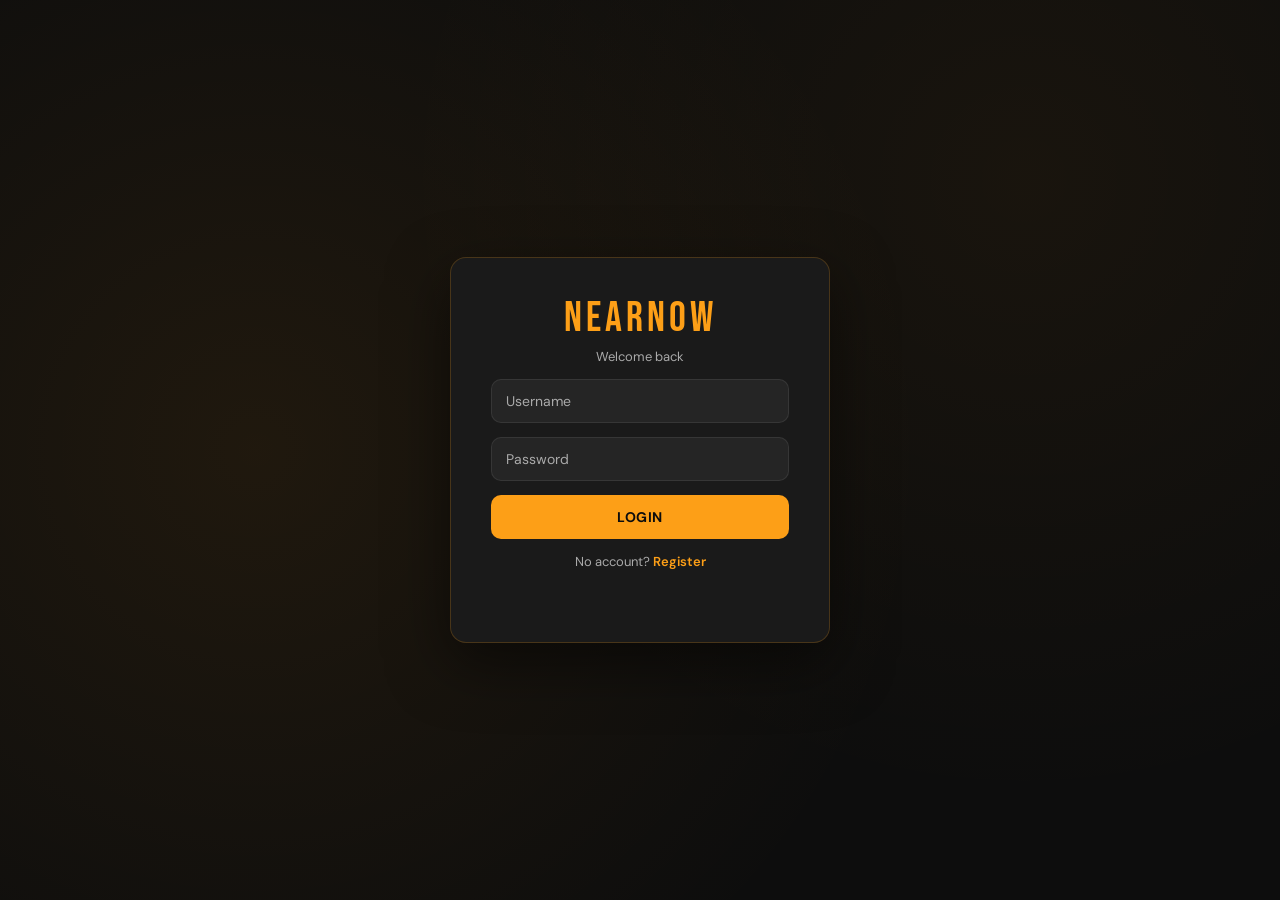
<file: src/main/resources/static/login.html>
<!DOCTYPE html>
<html lang="en">
<head>
  <meta charset="UTF-8"/>
  <title>NearNow — Login</title>
  <link rel="stylesheet" href="style.css"/>
</head>
<body class="auth-page">
  <div class="auth-box">
    <div class="auth-logo">NEARNOW</div>
    <p class="auth-sub">Welcome back</p>
    <input type="text" id="username" placeholder="Username"/>
    <input type="password" id="password" placeholder="Password"/>
    <button onclick="login()">Login</button>
    <p class="auth-link">No account? <a href="register.html">Register</a></p>
    <p id="msg"></p>
  </div>
  <script>
    async function login() {
      const res = await fetch('/api/auth/login', {
        method: 'POST',
        headers: { 'Content-Type': 'application/json' },
        body: JSON.stringify({
          username: document.getElementById('username').value,
          password: document.getElementById('password').value
        })
      });
      const data = await res.json();
      const msg = document.getElementById('msg');
      if (res.ok) {
        localStorage.setItem('nearnow_user', data.username);
        msg.style.color = 'green';
        msg.textContent = 'Login successful! Redirecting...';
        setTimeout(() => window.location.href = 'index.html', 1000);
      } else {
        msg.style.color = 'red';
        msg.textContent = data.error;
      }
    }
  </script>
</body>
</html>
</file>
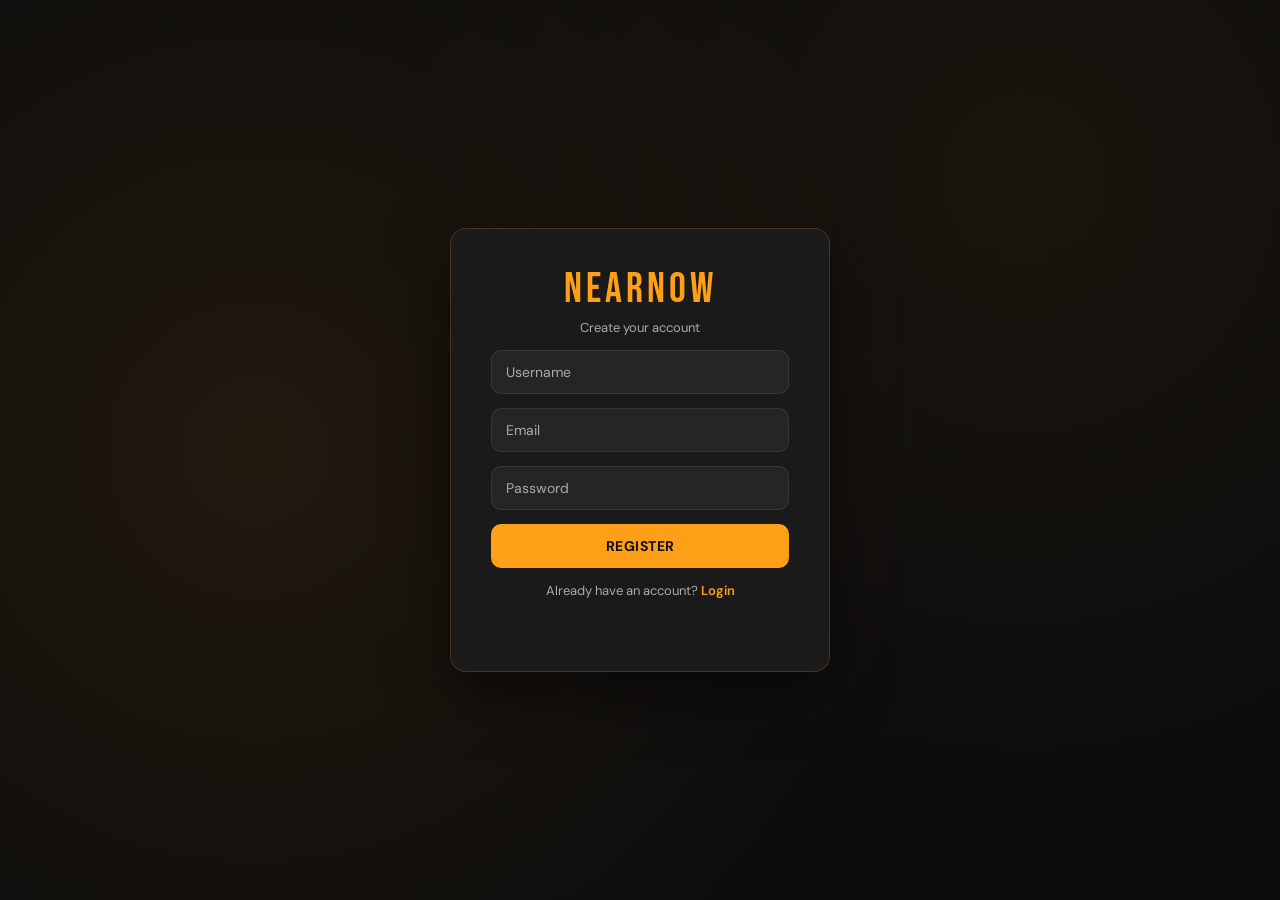
<file: src/main/resources/static/register.html>
<!DOCTYPE html>
<html lang="en">
<head>
  <meta charset="UTF-8"/>
  <title>NearNow — Register</title>
  <link rel="stylesheet" href="style.css"/>
</head>
<body class="auth-page">
  <div class="auth-box">
    <div class="auth-logo">NEARNOW</div>
    <p class="auth-sub">Create your account</p>
    <input type="text" id="username" placeholder="Username"/>
    <input type="email" id="email" placeholder="Email"/>
    <input type="password" id="password" placeholder="Password"/>
    <button onclick="register()">Register</button>
    <p class="auth-link">Already have an account? <a href="login.html">Login</a></p>
    <p id="msg"></p>
  </div>
  <script>
    async function register() {
      const res = await fetch('/api/auth/register', {
        method: 'POST',
        headers: { 'Content-Type': 'application/json' },
        body: JSON.stringify({
          username: document.getElementById('username').value,
          email:    document.getElementById('email').value,
          password: document.getElementById('password').value
        })
      });
      const data = await res.json();
      const msg = document.getElementById('msg');
      if (res.ok) {
        msg.style.color = 'green';
        msg.textContent = 'Registered! Redirecting to login...';
        setTimeout(() => window.location.href = 'login.html', 1500);
      } else {
        msg.style.color = 'red';
        msg.textContent = data.error;
      }
    }
  </script>
</body>
</html>
</file>
<file: src/main/resources/static/style.css>
@import url('https://fonts.googleapis.com/css2?family=Bebas+Neue&family=DM+Sans:wght@400;500;600;700&display=swap');

:root {
  --orange: #fd9f17;
  --orange-dark: #e08a00;
  --black: #0d0d0d;
  --black-soft: #1a1a1a;
  --black-mid: #2a2a2a;
  --white: #ffffff;
  --gray-100: #f7f7f7;
  --gray-200: #eeeeee;
  --gray-400: #aaaaaa;
  --gray-600: #666666;
  --sidebar-width: 340px;
  --header-height: 64px;
  --radius: 10px;
  --shadow: 0 2px 12px rgba(0,0,0,0.08);
}

* { margin: 0; padding: 0; box-sizing: border-box; }

body {
  display: flex;
  flex-direction: column;
  height: 100vh;
  font-family: 'DM Sans', sans-serif;
  background: var(--gray-100);
  overflow: hidden;
}

/* ── HEADER ── */
#brand {
  display: flex;
  align-items: center;
  gap: 14px;
  padding: 0 20px;
  height: var(--header-height);
  background: var(--black);
  border-bottom: 3px solid var(--orange);
  flex-shrink: 0;
  width: 100%;
  z-index: 1000;
  position: relative;
}

#brand h1 {
  font-family: 'Bebas Neue', sans-serif;
  font-size: 32px;
  color: var(--orange);
  letter-spacing: 3px;
  line-height: 1;
}

#brand h1 span {
  color: var(--white);
}

#live-badge {
  background: #e74c3c;
  color: white;
  font-size: 9px;
  font-weight: 700;
  padding: 3px 8px;
  border-radius: 20px;
  letter-spacing: 1.5px;
  animation: pulse 1.5s infinite;
  font-family: 'DM Sans', sans-serif;
}

@keyframes pulse {
  0%, 100% { opacity: 1; }
  50% { opacity: 0.4; }
}

#user-count {
  font-size: 12px;
  font-weight: 600;
  color: var(--orange);
  background: rgba(253,159,23,0.12);
  padding: 5px 12px;
  border-radius: 20px;
  border: 1px solid rgba(253,159,23,0.3);
  letter-spacing: 0.3px;
}

#brand .logout-btn {
  margin-left: auto;
  background: transparent;
  border: 1.5px solid rgba(255,255,255,0.15);
  padding: 7px 16px;
  border-radius: var(--radius);
  cursor: pointer;
  font-size: 12px;
  font-weight: 600;
  color: var(--gray-400);
  font-family: 'DM Sans', sans-serif;
  letter-spacing: 0.3px;
  transition: all 0.2s;
}

#brand .logout-btn:hover {
  border-color: var(--orange);
  color: var(--orange);
}

/* ── MAIN ── */
#main {
  display: flex;
  flex: 1;
  overflow: hidden;
  position: relative;
}

/* ── SIDEBAR RESIZER ── */
#resizer {
  width: 5px;
  background: var(--gray-200);
  cursor: col-resize;
  flex-shrink: 0;
  transition: background 0.2s;
  z-index: 100;
  position: relative;
}

#resizer:hover,
#resizer.dragging {
  background: var(--orange);
}

#resizer::after {
  content: '⋮';
  position: absolute;
  top: 50%;
  left: 50%;
  transform: translate(-50%, -50%);
  color: var(--gray-400);
  font-size: 14px;
  pointer-events: none;
}

/* ── SIDEBAR ── */
#sidebar {
  width: var(--sidebar-width);
  min-width: 260px;
  max-width: 600px;
  background: var(--white);
  border-right: 1px solid var(--gray-200);
  display: flex;
  flex-direction: column;
  overflow-y: auto;
  flex-shrink: 0;
  z-index: 999;
}

/* ── SEARCH ── */
#search-section {
  padding: 14px 16px;
  border-bottom: 1px solid var(--gray-200);
  background: var(--gray-100);
}

#search-box {
  display: flex;
  gap: 8px;
}

#search-input {
  flex: 1;
  padding: 10px 14px;
  border: 1.5px solid var(--gray-200);
  border-radius: var(--radius);
  font-size: 13px;
  outline: none;
  font-family: 'DM Sans', sans-serif;
  background: white;
  color: var(--black);
  transition: border 0.2s;
}

#search-input:focus { border-color: var(--orange); }

#search-btn {
  background: var(--orange);
  border: none;
  border-radius: var(--radius);
  padding: 0 16px;
  font-size: 15px;
  cursor: pointer;
  color: white;
  transition: background 0.2s;
}

#search-btn:hover { background: var(--orange-dark); }

#search-results {
  margin-top: 8px;
  display: flex;
  flex-direction: column;
  gap: 4px;
}

.search-result-item {
  padding: 8px 12px;
  border-radius: 8px;
  font-size: 13px;
  color: var(--black-soft);
  cursor: pointer;
  background: white;
  border: 1px solid var(--gray-200);
  transition: all 0.15s;
  white-space: nowrap;
  overflow: hidden;
  text-overflow: ellipsis;
  font-family: 'DM Sans', sans-serif;
}

.search-result-item:hover {
  background: #fff8ee;
  border-color: var(--orange);
  color: var(--orange-dark);
}

.search-hint { font-size: 12px; color: var(--gray-400); padding: 4px 2px; }

/* ── FORM ── */
#form-section {
  padding: 16px;
  border-bottom: 1px solid var(--gray-200);
  display: flex;
  flex-direction: column;
  gap: 10px;
  background: var(--white);
}

.section-title {
  font-size: 11px;
  font-weight: 700;
  text-transform: uppercase;
  letter-spacing: 1px;
  color: var(--orange);
  padding-bottom: 4px;
  border-bottom: 2px solid var(--orange);
  display: inline-block;
}

#form-section input,
#form-section textarea,
#form-section select {
  width: 100%;
  padding: 10px 12px;
  border: 1.5px solid var(--gray-200);
  border-radius: var(--radius);
  font-size: 13px;
  color: var(--black);
  outline: none;
  transition: border 0.2s;
  font-family: 'DM Sans', sans-serif;
  background: var(--gray-100);
}

#form-section input:focus,
#form-section textarea:focus,
#form-section select:focus {
  border-color: var(--orange);
  background: white;
}

.form-row {
  display: flex;
  gap: 8px;
}

.form-row input,
.form-row select {
  flex: 1;
}

#pin-btn {
  background: var(--orange);
  color: var(--black);
  border: none;
  padding: 11px;
  border-radius: var(--radius);
  font-size: 13px;
  font-weight: 700;
  cursor: pointer;
  transition: all 0.2s;
  letter-spacing: 0.5px;
  font-family: 'DM Sans', sans-serif;
  text-transform: uppercase;
}

#pin-btn:hover { background: var(--orange-dark); }
#pin-btn.active { background: #e74c3c; color: white; }

#pin-hint {
  font-size: 12px;
  color: #e74c3c;
  text-align: center;
  font-weight: 600;
  padding: 6px;
  background: #fce4e4;
  border-radius: 6px;
}

#events-page-btn {
  width: 100%;
  padding: 11px;
  background: var(--black);
  color: var(--white);
  border: none;
  border-radius: var(--radius);
  font-size: 13px;
  font-weight: 700;
  cursor: pointer;
  transition: all 0.2s;
  letter-spacing: 0.5px;
  font-family: 'DM Sans', sans-serif;
  text-transform: uppercase;
}

#events-page-btn:hover {
  background: var(--black-mid);
  color: var(--orange);
}

/* ── FILTERS ── */
#filter-bar {
  padding: 14px 16px;
  border-bottom: 1px solid var(--gray-200);
  background: var(--gray-100);
}

.filter-label {
  font-size: 10px;
  font-weight: 700;
  text-transform: uppercase;
  letter-spacing: 1px;
  color: var(--gray-400);
  margin-bottom: 10px;
}

.filter-buttons { display: flex; flex-wrap: wrap; gap: 6px; }

.filter-btn {
  font-size: 12px;
  padding: 5px 12px;
  border-radius: 20px;
  border: 1.5px solid var(--cat-color);
  color: var(--cat-color);
  background: white;
  cursor: pointer;
  font-weight: 600;
  transition: all 0.2s;
  font-family: 'DM Sans', sans-serif;
}

.filter-btn.filter-active {
  background: var(--cat-color);
  color: white;
}

.filter-btn:hover { opacity: 0.8; }

/* ── EVENT LIST ── */
#event-list {
  padding: 14px 16px;
  flex: 1;
  overflow-y: auto;
}

#event-list h3 {
  font-size: 10px;
  font-weight: 700;
  text-transform: uppercase;
  letter-spacing: 1px;
  color: var(--gray-400);
  margin-bottom: 12px;
}

.event-card {
  background: var(--gray-100);
  border: 1.5px solid var(--gray-200);
  border-radius: var(--radius);
  padding: 12px 14px;
  margin-bottom: 8px;
  cursor: pointer;
  transition: all 0.2s;
  position: relative;
  overflow: hidden;
}

.event-card::before {
  content: '';
  position: absolute;
  left: 0; top: 0; bottom: 0;
  width: 3px;
  background: var(--orange);
  opacity: 0;
  transition: opacity 0.2s;
}

.event-card:hover {
  border-color: var(--orange);
  background: #fffaf2;
  box-shadow: 0 2px 10px rgba(253,159,23,0.12);
}

.event-card:hover::before { opacity: 1; }

.event-card .cat-badge {
  display: inline-block;
  font-size: 10px;
  padding: 2px 8px;
  border-radius: 20px;
  font-weight: 700;
  margin-bottom: 5px;
  letter-spacing: 0.3px;
}

.event-card h4 { font-size: 13px; font-weight: 600; color: var(--black); margin-bottom: 3px; }
.event-card p  { font-size: 12px; color: var(--gray-600); line-height: 1.4; }
.event-card .meta { font-size: 11px; color: var(--gray-400); margin-top: 6px; display: flex; gap: 8px; flex-wrap: wrap; }

.countdown { font-size: 11px; }

/* ── MAP ── */
#map { flex: 1; }

/* ── BADGES ── */
.cat-Music  { background: #fde8ff; color: #8e24aa; }
.cat-Food   { background: #fff3e0; color: #e65100; }
.cat-Sports { background: #e8f5e9; color: #2e7d32; }
.cat-Meetup { background: #e3f2fd; color: #1565c0; }
.cat-Art    { background: #fce4ec; color: #c62828; }
.cat-Other  { background: #f5f5f5; color: #555; }

/* ── AUTH ── */
.auth-page {
  display: flex;
  justify-content: center;
  align-items: center;
  height: 100vh;
  background: var(--black);
  background-image: radial-gradient(circle at 20% 50%, rgba(253,159,23,0.08) 0%, transparent 60%),
                    radial-gradient(circle at 80% 20%, rgba(253,159,23,0.05) 0%, transparent 50%);
}

.auth-box {
  background: var(--black-soft);
  padding: 40px;
  border-radius: 16px;
  border: 1px solid rgba(253,159,23,0.2);
  width: 380px;
  display: flex;
  flex-direction: column;
  gap: 14px;
  box-shadow: 0 20px 60px rgba(0,0,0,0.5);
}

.auth-logo {
  font-family: 'Bebas Neue', sans-serif;
  font-size: 42px;
  color: var(--orange);
  letter-spacing: 4px;
  text-align: center;
  line-height: 1;
}

.auth-sub {
  text-align: center;
  color: var(--gray-400);
  font-size: 13px;
  margin-top: -6px;
}

.auth-box input {
  width: 100%;
  padding: 12px 14px;
  border: 1.5px solid rgba(255,255,255,0.08);
  border-radius: var(--radius);
  font-size: 14px;
  outline: none;
  font-family: 'DM Sans', sans-serif;
  background: rgba(255,255,255,0.05);
  color: var(--white);
  transition: border 0.2s;
}

.auth-box input::placeholder { color: var(--gray-400); }
.auth-box input:focus { border-color: var(--orange); background: rgba(253,159,23,0.05); }

.auth-box button {
  background: var(--orange);
  color: var(--black);
  border: none;
  padding: 13px;
  border-radius: var(--radius);
  font-size: 14px;
  font-weight: 700;
  cursor: pointer;
  font-family: 'DM Sans', sans-serif;
  letter-spacing: 0.5px;
  text-transform: uppercase;
  transition: background 0.2s;
}

.auth-box button:hover { background: var(--orange-dark); }

.auth-link { text-align: center; font-size: 13px; color: var(--gray-400); }
.auth-link a { color: var(--orange); text-decoration: none; font-weight: 600; }

#msg { font-size: 13px; text-align: center; min-height: 18px; }

/* ── RESPONSIVE ── */
@media (max-width: 768px) {
  #sidebar {
    width: 100% !important;
    max-width: 100%;
    position: absolute;
    top: 0; left: 0; right: 0;
    height: 50vh;
    z-index: 500;
    border-right: none;
    border-bottom: 2px solid var(--orange);
  }
  #resizer { display: none; }
  #map { position: absolute; top: 50vh; left: 0; right: 0; bottom: 0; }
  #main { position: relative; }
}

@media (max-width: 480px) {
  #brand h1 { font-size: 24px; }
  #user-count { display: none; }
}

.field-label {
  font-size: 11px;
  font-weight: 700;
  color: var(--gray-600);
  text-transform: uppercase;
  letter-spacing: 0.5px;
}

/* Make sidebar and event list scrollable */
#sidebar {
  overflow-y: auto;
}

#event-list {
  overflow-y: visible;
  padding-bottom: 20px;
}

/* Scrollbar styling */
#sidebar::-webkit-scrollbar { width: 4px; }
#sidebar::-webkit-scrollbar-track { background: transparent; }
#sidebar::-webkit-scrollbar-thumb { background: var(--orange); border-radius: 4px; }



.card-top {
    display: flex;
    align-items: center;
    justify-content: space-between;
    margin-bottom: 5px;
}

.delete-btn {
    background: none;
    border: none;
    cursor: pointer;
    font-size: 14px;
    padding: 2px 6px;
    border-radius: 6px;
    color: var(--gray-400);
    transition: all 0.2s;
    line-height: 1;
}

.delete-btn:hover {
    background: #fce4e4;
    color: #e74c3c;
}
</file>
